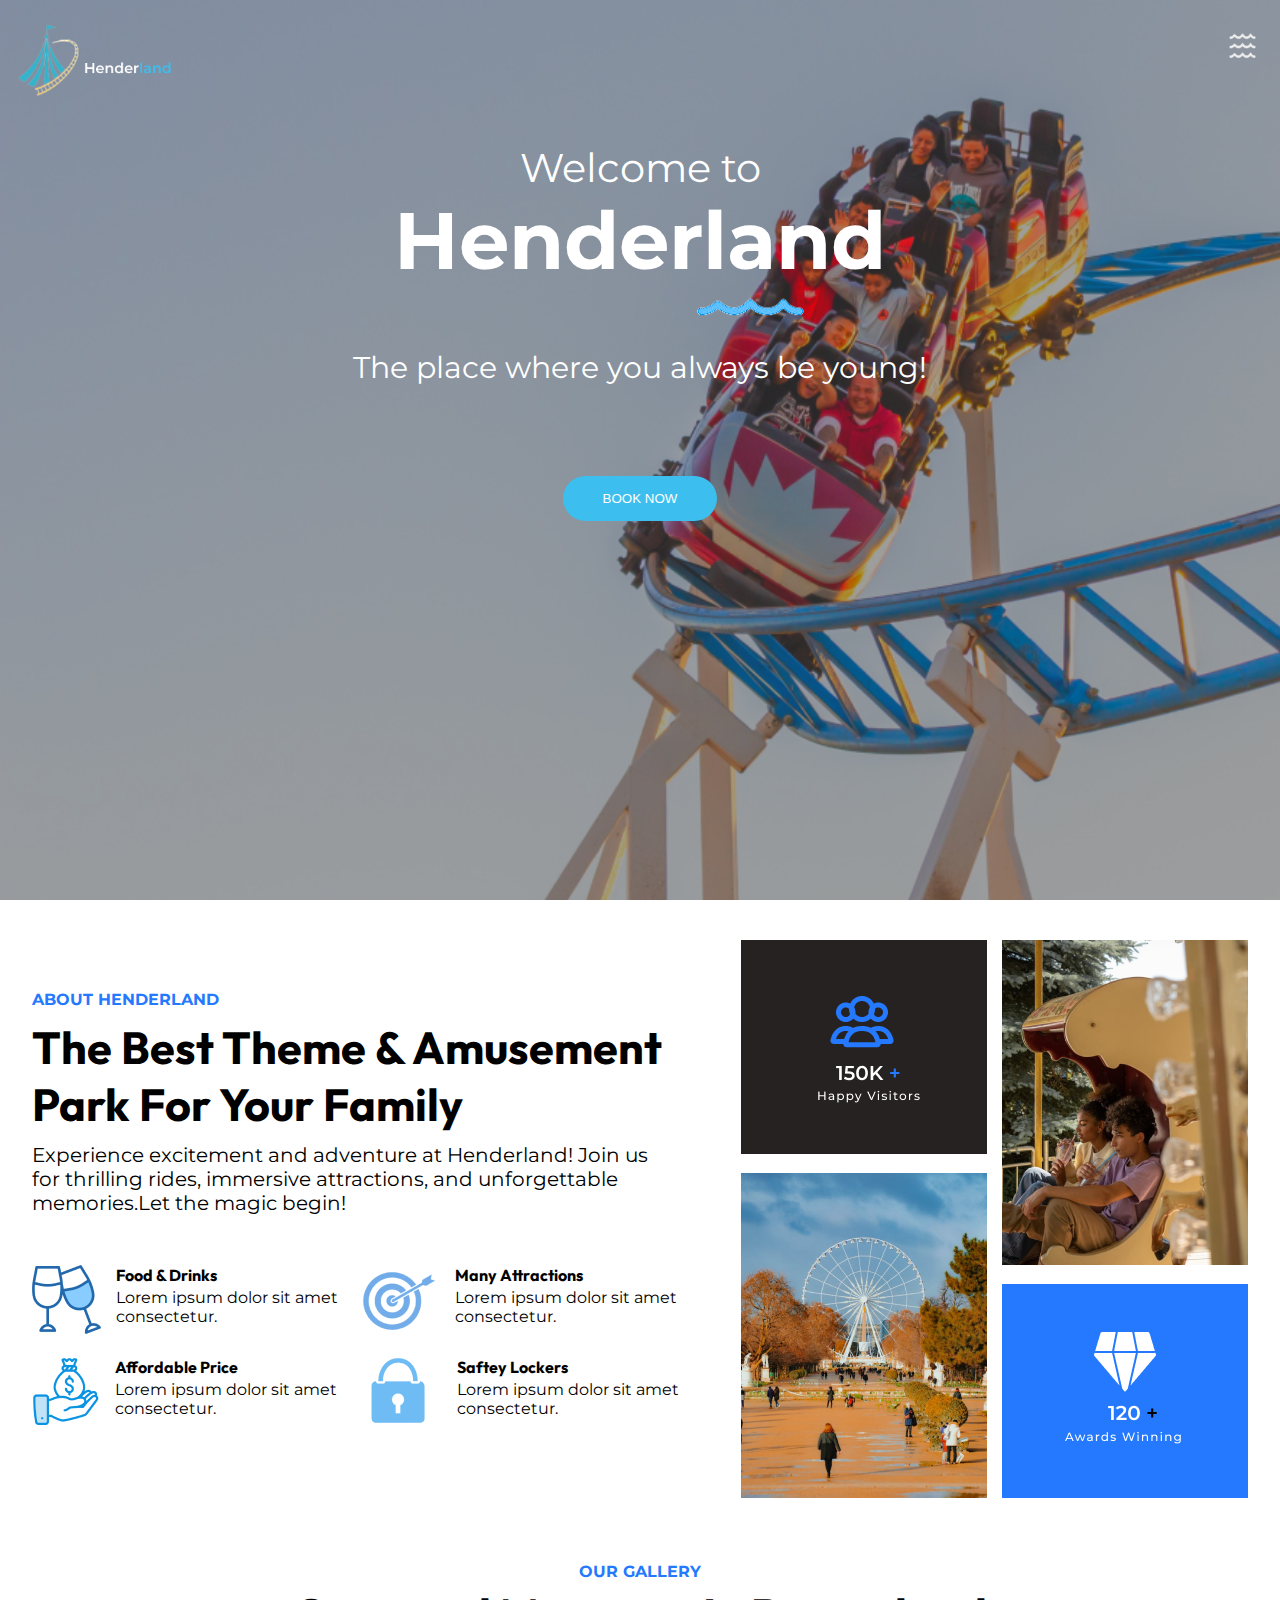
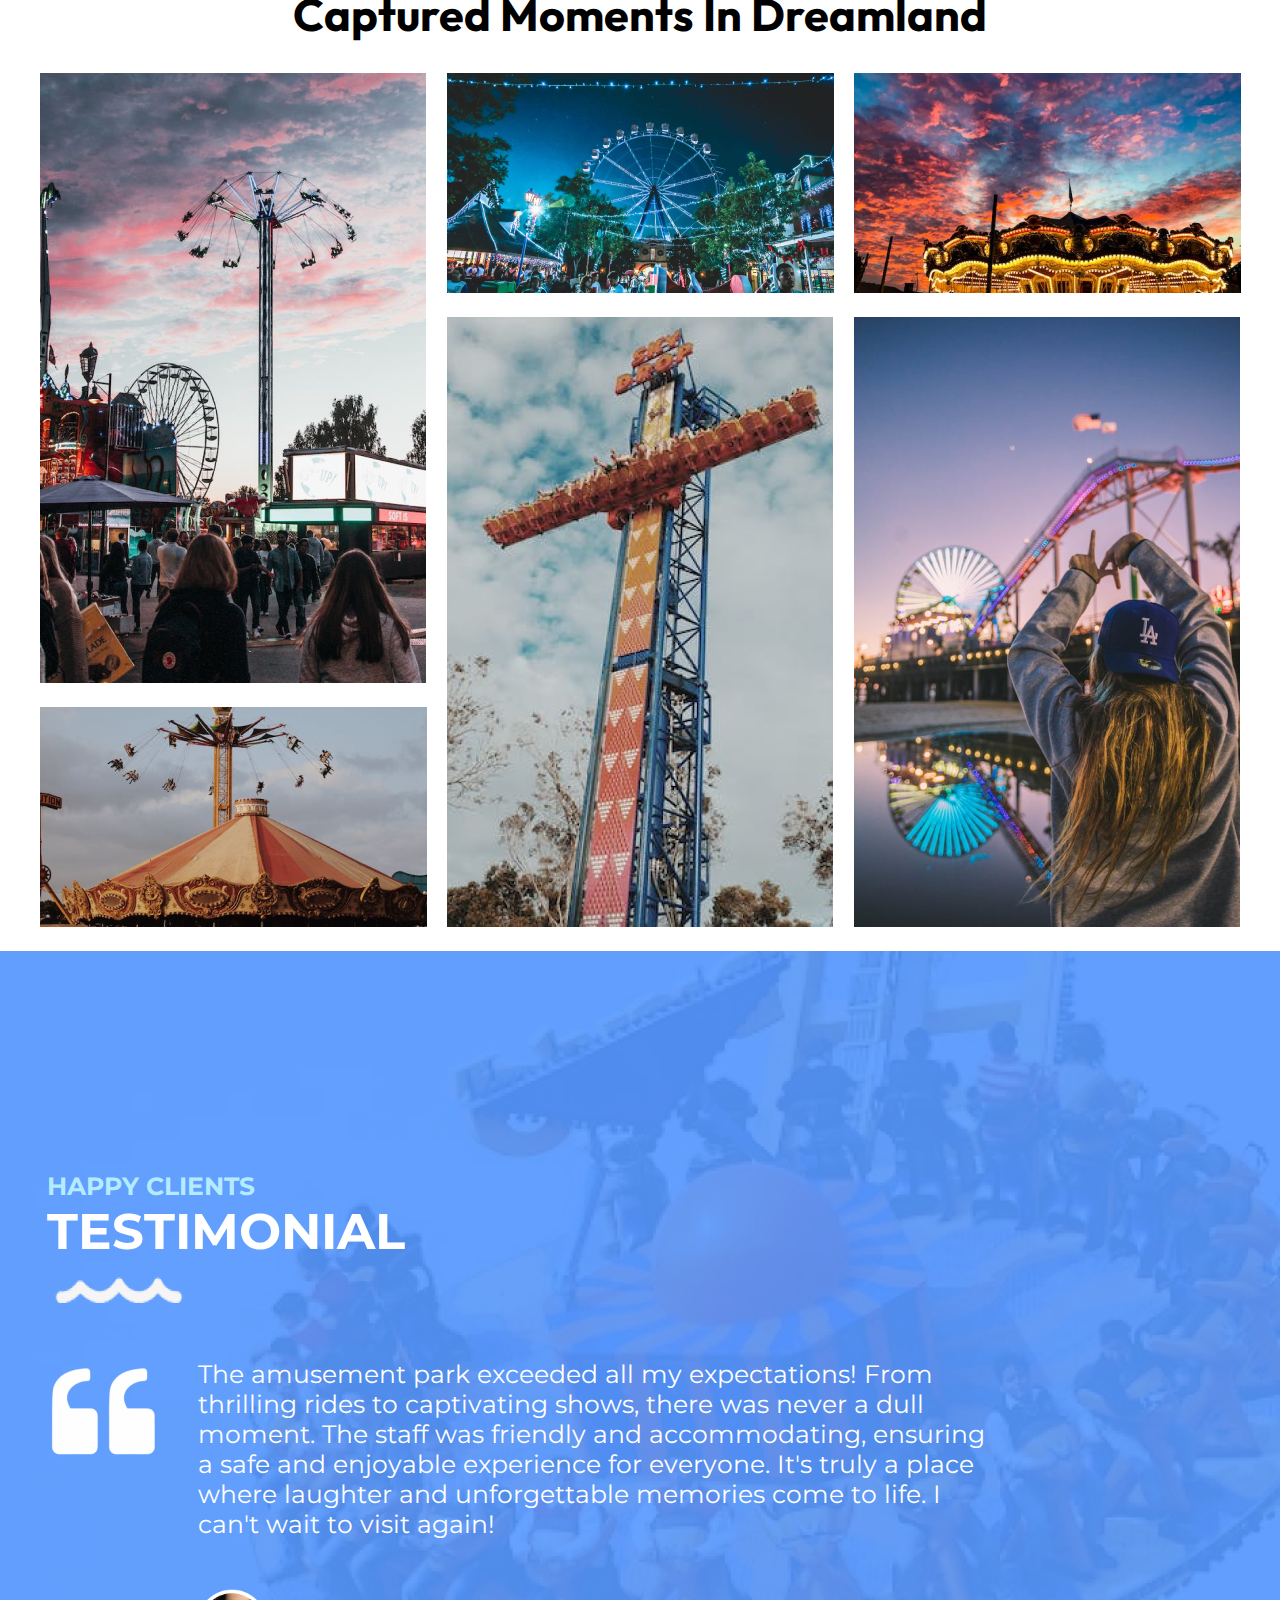
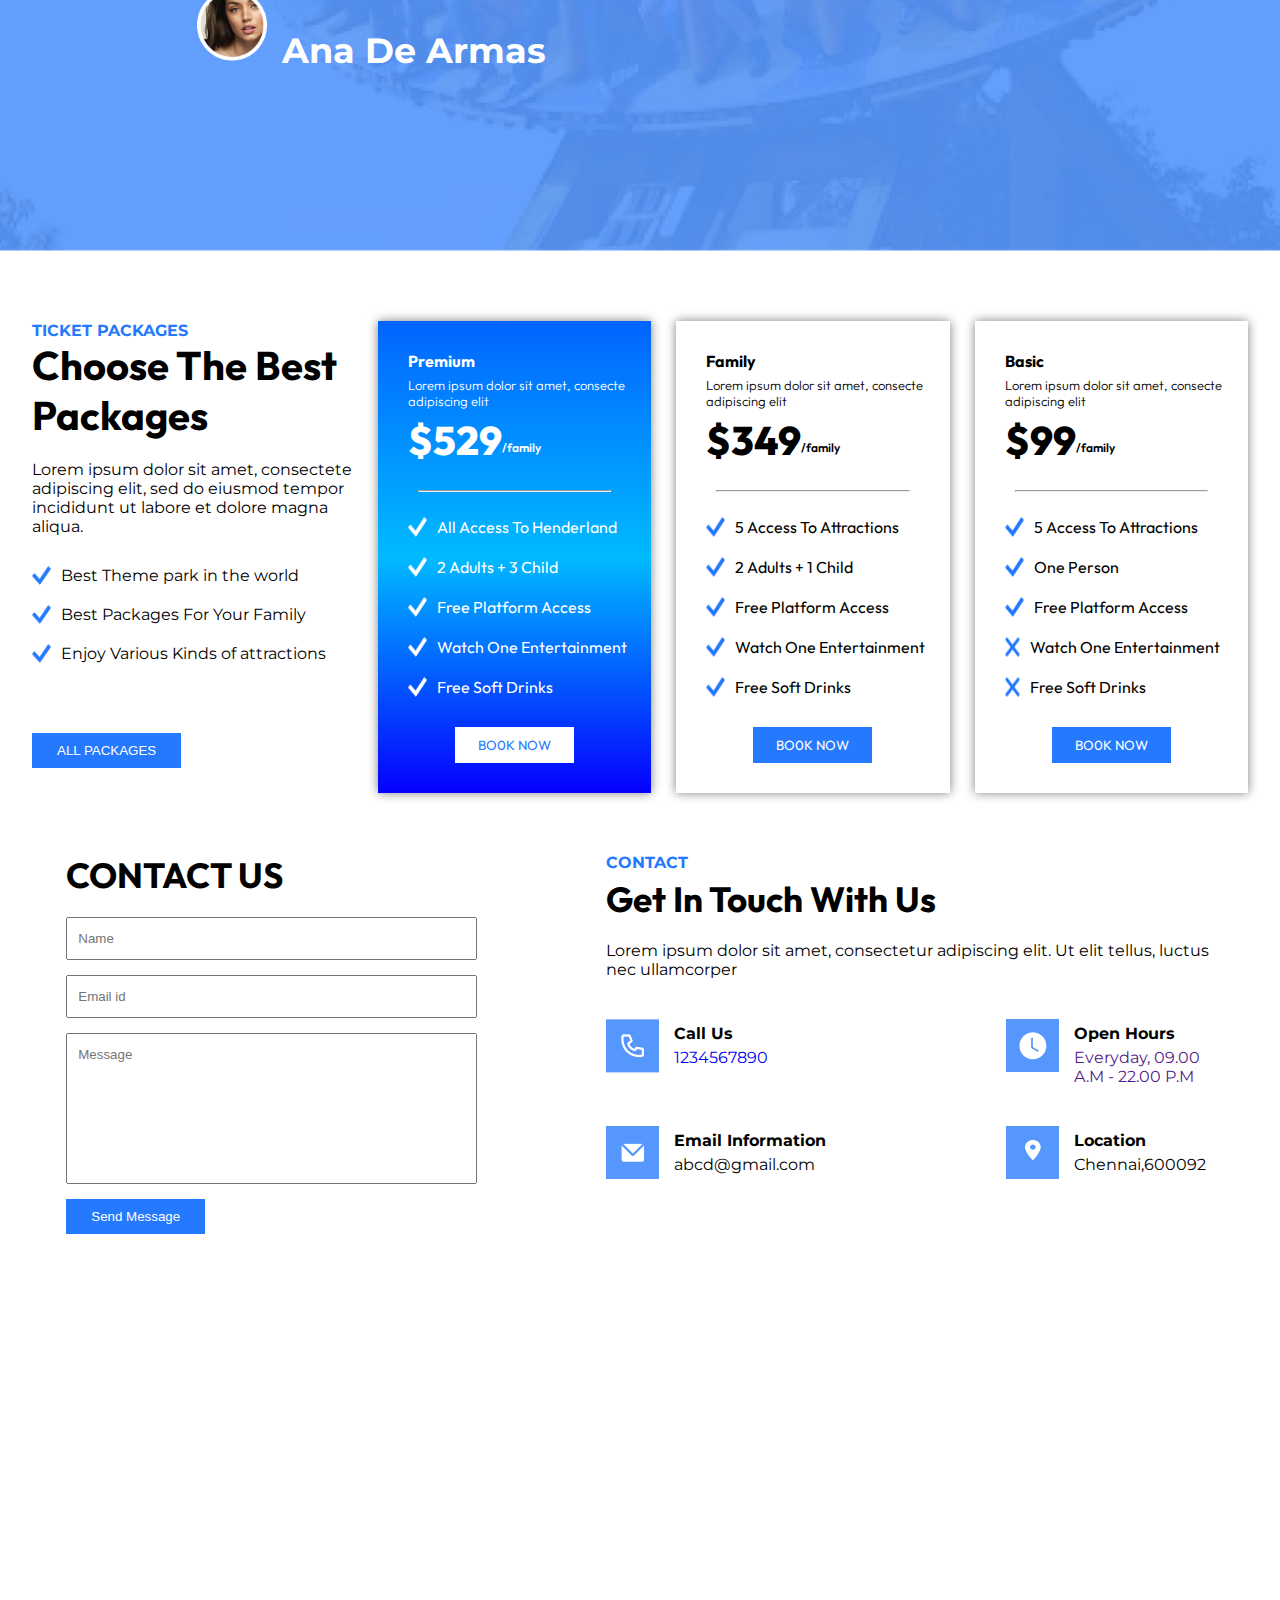
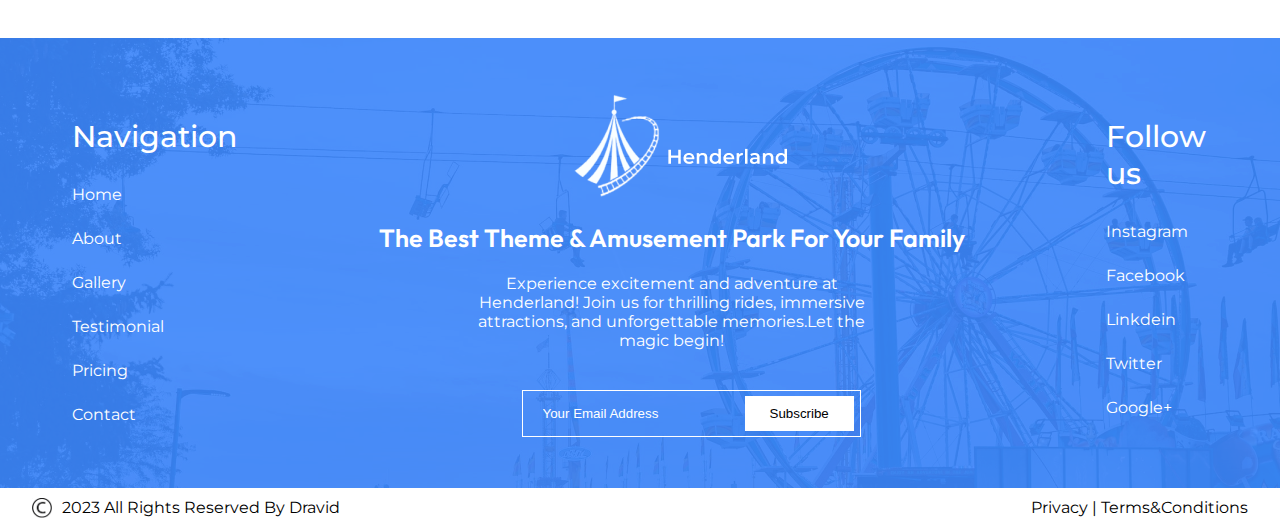
<file: index.html>
<!DOCTYPE html>
<html lang="en">
<head>
    <meta charset="UTF-8">
    <meta name="viewport" content="width=device-width, initial-scale=1.0">
    <title>Henderland</title>
    <link rel="shortcut icon" href="./images/logo.png" type="image/x-icon">
    <link rel="stylesheet" href="./website.css">

</head>
<body>
    <head>
        <div class="bg">
            <div class="header">
                <div class="logo">
                    <img src="./images/logo.png" alt="">
                </div>
                <div class="headericon">
                    <div class="stripes">
                        <img src="./images/stripes.png" alt="">
                        <div class="div">
                            <ul class="firstcontent">
                                <li><a href="">Home</a></li>
                                <li><a href="">About</a></li>
                                <li><a href="">Gallery</a></li>
                                <li><a href="">Testimonial</a></li>
                                <li><a href="">Pricing</a></li>
                                <li><a href="">Contact</a></li>
                            </ul>
                        </div>
                    </div>
                </div>
            </div>
           <div class="headertext">
            <h4>Welcome to</h4>
            <h1>Henderland</h1>
            <img src="./images/blueunderline.png" alt="">
            <h3>The place where you always be young!</h3>
            <div class="headerbutton"><button>BOOK NOW</button></div>
           </div>
        </div> 
    </head>
    <body>
        <section>
            <div class="about">
                <div class="gridlayout">
                    <div class="aboutmain">
                        <div class="abouttext">
                            <h4 class="aboutheadingh4"> ABOUT HENDERLAND</h4>
                            <h2 class="aboutheadingh2">The Best Theme & Amusement Park For Your Family</h2>
                            <p class="aboutheadingp">Experience excitement and adventure at Henderland! Join us for thrilling rides, immersive attractions, and unforgettable memories.Let the magic begin!</p>
                            <div class="aboutlogos">
                                <div class="aboutlogo1">
                                    <img src="./images/aboutlogo1.png" alt="">
                                    <h4>Food & Drinks</h4>
                                    <p>Lorem ipsum dolor sit amet consectetur.</p>
                                </div>
                                <div class="aboutlogo2">
                                    <img src="./images/aboutlogo2.png" alt="">
                                    <h4>Many Attractions</h4>
                                    <p>Lorem ipsum dolor sit amet consectetur.</p>
                                </div>
                                <div class="aboutlogo3">
                                    <img src="./images/aboutlogo3.png" alt="">
                                    <h4>Affordable Price</h4>
                                    <p>Lorem ipsum dolor sit amet consectetur.</p>
                                </div>
                                <div class="aboutlogo4">
                                    <img src="./images/aboutlogo4.png" alt="">
                                    <h4>Saftey Lockers</h4>
                                    <p>Lorem ipsum dolor sit amet consectetur.</p>
                                </div>
                            </div>
                        </div>
                        <div class="aboutimage">
                            <div class="aboutimagep1">
                                <div class="aboutimage1">
                                    <img src="./images/aboutimage1.png" alt="">
                                </div>
                                <div class="aboutimage3">
                                    <img src="./images/aboutimage3.png" alt="">
                                </div>
                            </div>
                             <div class="aboutimagep2"> 
                                <div class="aboutimage2">
                                    <img src="./images/aboutimage2.png" alt="">
                                </div>
                                <div class="aboutimage4">
                                    <img src="./images/aboutimage4.png" alt="">
                                </div>
                             </div>  
                        </div>
                    </div>   
                </div>
            </div>
        </section>
        <section>
            <div class="gallery">
                <div class="gridlayout">
                    <div class="gallerymain">
                        <h4>OUR GALLERY</h4>
                        <h2>Captured Moments In Dreamland</h2>
                    </div>
                    <div class="centering">
                        <div class="galleryimages">
                            <div class="galleryimagep1">
                                <div class="gimage1">
                                    <img src="./images/gimage1.png" alt="">
                                </div>
                                <div class="gimage2">
                                    <img src="./images/gimage2.png" alt="">
                                </div>
                            </div>
                            <div class="galleryimagep2">
                                <div class="gimage3">
                                    <img src="./images/gimage3.png" alt="">
                                </div>
                                <div class="gimage4">
                                    <img src="./images/gimage4.png" alt="">
                                </div>
                            </div> <div class="galleryimagep3">
                                <div class="gimage5">
                                    <img src="./images/gimage5.png" alt="">
                                </div>
                                <div class="gimage6">
                                    <img src="./images/gimage6.png" alt="">
                                </div>
                            </div>
                        </div>
                    </div>
                </div>
            </div>
        </section>
        <section>
            <div class="testimonialbg">
                <div class="gridlayout">
                    <div class="testimonialtext">
                        <h4>HAPPY CLIENTS</h4>
                        <h2>TESTIMONIAL</h2>
                        <img src="./images/whiteunderline.png" alt="">
                        <div class="testimonialflex">
                            <div>
                                <img src="./images/double qourtes.png" alt="">
                            </div>
                            <p>The amusement park exceeded all my expectations! From thrilling rides to captivating shows, there was never a dull moment. The staff was friendly and accommodating, ensuring a safe and enjoyable experience for everyone. It's truly a place where laughter and unforgettable memories come to life. I can't wait to visit again!</p>
                        </div>
                        <div class="profile">
                            <div>
                                <img src="./images/profile.png" alt="">
                            </div>
                            <h4>Ana De Armas</h4>
                        </div>
                    </div>
                </div>  
            </div>
        </section>
        <section>
            <div class="gridlayout">
                <div class="totalcards">
                    <div class="cardinformation">
                        <h4>TICKET PACKAGES</h4>
                        <h3>Choose The Best Packages</h3>
                        <div class="p">
                            <p>Lorem ipsum dolor sit amet, consectete adipiscing elit, sed do eiusmod tempor incididunt ut labore et dolore magna aliqua.</p>
                        </div>
                        <div class="tickntext">
                            <img src="./images/bluetick.png" alt="">
                            <p>Best Theme park in the world</p>
                        </div>
                        <div class="tickntext">
                            <img src="./images/bluetick.png" alt="">
                            <p>Best Packages For Your Family</p>
                        </div>
                        <div class="tickntext">
                            <img src="./images/bluetick.png" alt="">
                            <p>Enjoy Various Kinds of attractions</p>
                        </div>
                        <button>ALL PACKAGES</button>
                    </div>
                    <div class="card1">
                        <h4>Premium</h4>
                        <div class="cardp"> <p>Lorem ipsum dolor sit amet, consecte adipiscing elit</p></div>
                        <div class="price">
                            <h3>$529</h3>
                            <h6>/family</h6>
                        </div>
                        <hr>
                        <div class="tickpadding">
                            <div class="tickntext">
                                <img src="./images/whitetick.png" alt="">
                                <p>All Access To Henderland</p>
                            </div>
                            <div class="tickntext">
                                <img src="./images/whitetick.png" alt="">
                                <p>2 Adults + 3 Child</p>
                            </div>
                            <div class="tickntext">
                                <img src="./images/whitetick.png" alt="">
                                <p>Free Platform Access</p>
                            </div>
                            <div class="tickntext">
                                <img src="./images/whitetick.png" alt="">
                                <p>Watch One Entertainment</p>
                            </div>
                            <div class="tickntext">
                                <img src="./images/whitetick.png" alt="">
                                <p>Free Soft Drinks</p>
                            </div>
                        </div>
                        <div class="button1"><button>BO0K NOW</button></div>
                    </div>
                    <div class="card2">
                        <h4>Family</h4>
                        <div class="cardp"> <p>Lorem ipsum dolor sit amet, consecte adipiscing elit</p></div>
                        <div class="price">
                            <h3>$349</h3>
                            <h6>/family</h6>
                        </div>
                        <hr>
                        <div class="tickpadding">
                            <div class="tickntext">
                                <img src="./images/bluetick.png" alt="">
                                <p>5 Access To Attractions</p>
                            </div>
                            <div class="tickntext">
                                <img src="./images/bluetick.png" alt="">
                                <p>2 Adults + 1 Child</p>
                            </div>
                            <div class="tickntext">
                                <img src="./images/bluetick.png" alt="">
                                <p>Free Platform Access</p>
                            </div>
                            <div class="tickntext">
                                <img src="./images/bluetick.png" alt="">
                                <p>Watch One Entertainment</p>
                            </div>
                            <div class="tickntext">
                                <img src="./images/bluetick.png" alt="">
                                <p>Free Soft Drinks</p>
                            </div>
                        </div>
                        <div class="button2"><button>BO0K NOW</button></div>
                    </div>
                    <div class="card3">
                        <h4>Basic</h4>
                        <div class="cardp"> <p>Lorem ipsum dolor sit amet, consecte adipiscing elit</p></div>
                        <div class="price">
                            <h3>$99</h3>
                            <h6>/family</h6>
                        </div>
                        <hr>
                        <div class="tickpadding">
                            <div class="tickntext">
                                <img src="./images/bluetick.png" alt="">
                                <p>5 Access To Attractions</p>
                            </div>
                            <div class="tickntext">
                                <img src="./images/bluetick.png" alt="">
                                <p>One Person</p>
                            </div>
                            <div class="tickntext">
                                <img src="./images/bluetick.png" alt="">
                                <p>Free Platform Access</p>
                            </div>
                            <div class="tickntext">
                                <img src="./images/wrong.png" alt="">
                                <p>Watch One Entertainment</p>
                            </div>
                            <div class="tickntext">
                                <img src="./images/wrong.png" alt="">
                                <p>Free Soft Drinks</p>
                            </div>
                        </div>
                        <div class="button2"><button>BO0K NOW</button></div>
                    </div>
                </div>
            </div>
        </section>
        <section>
            <div class="contact">
                <div class="gridlayout">
                    <div class="contactflex">
                        <div class="form">
                            <form  class="formtext">
                                <h2>CONTACT US</h2>
                                <div><input type="text" placeholder="Name"></div>
                                <div><input type="text" placeholder="Email id"></div>
                                <div class="message"><input type="text" placeholder="Message"></div>
                                <button>Send Message</button>  
                            </form>
                        </div>
                        <div class="formtext1">
                            <h4>CONTACT</h4>
                            <H2>Get In Touch With Us</H2>
                            <p>Lorem ipsum dolor sit amet, consectetur adipiscing elit. Ut elit tellus, luctus nec ullamcorper</p>
                            <div class="formlogos1">
                                <a href="tel:+911234567890">
                                    <div class="formlogo1">
                                        <div class="formlogo1img">
                                            <img src="./images/call logo.png" alt="">
                                        </div>
                                        <div class="formlogo1text">
                                            <h4>Call Us</h4>
                                            <p>1234567890</p>
                                        </div>
                                    </div>
                                </a>
                                <a href="">
                                    <div class="formlogo2">
                                        <div class="formlogo2img">
                                            <img src="./images/clock logo.png" alt="">
                                        </div>
                                        <div class="formlogo2text">
                                            <h4>Open Hours</h4>
                                            <p>Everyday, 09.00 A.M - 22.00 P.M</p>
                                        </div>
                                    </div>
                                </a>
                            </div>
                            <div class="formlogos">
                                <a href="mailto:abcd@gmail.com">
                                    <div class="formlogo3">
                                        <div class="formlogo3img">
                                            <img src="./images/mail logo.png" alt="">
                                        </div>
                                        <div class="formlogo3text">
                                            <h4>Email Information</h4>
                                            <p>abcd@gmail.com</p>
                                        </div>
                                    </div>
                                </a>
                                <a href="https://goo.gl/maps/8CB75HkfEHa7VD7M8">
                                    <div class="formlogo4">
                                        <div class="formlogo4img">
                                            <img src="./images/locationlogo.png" alt="">
                                        </div>
                                        <div class="formlogo4text">
                                            <h4>Location</h4>
                                            <p>Chennai,600092</p>
                                        </div>
                                    </div>
                                </a>
                            </div>
                        </div>
                    </div>
                </div>
            </div>
        </section>
        <section>
            <div class="map">
                <iframe src="https://www.google.com/maps/embed?pb=!1m18!1m12!1m3!1d3549.400402283301!2d78.03956727412377!3d27.175149548765724!2m3!1f0!2f0!3f0!3m2!1i1024!2i768!4f13.1!3m3!1m2!1s0x39747121d702ff6d%3A0xdd2ae4803f767dde!2sTaj%20Mahal!5e0!3m2!1sen!2sin!4v1693560646422!5m2!1sen!2sin" width="100%" height="350" style="border:0;" allowfullscreen="" loading="lazy" referrerpolicy="no-referrer-when-downgrade"></iframe>            </div>
        </section>
    </body>
    <footer>
        <div class="footerbg">
            <div class="gridlayout">
                <div class="footermain">
                    <div class="navigationitems">
                        <h3>Navigation</h3>
                        <ul>
                            <li><a href="">Home</a></li>
                            <li><a href="">About</a></li>
                            <li><a href="">Gallery</a></li>
                            <li><a href="">Testimonial</a></li>
                            <li><a href="">Pricing</a></li>
                            <li><a href="">Contact</a></li>
                        </ul>
                    </div>
                    <div class="centerfooter">
                        <div class="logocenter">
                            <img src="./images/footerlogo.png" alt="">
                        </div>
                        <h4>The Best Theme & Amusement Park For Your Family</h4>
                        <p>Experience excitement and adventure at Henderland! Join us for thrilling rides, immersive attractions, and unforgettable memories.Let the magic begin!</p>
                       <div class="inputcentering">
                        <div class="subscribe">
                            <input type="text" placeholder="Your Email Address">
                            <button>Subscribe</button>
                        </div>
                       </div>
                    </div>
                    <div class="followitems">
                        <h3>Follow us</h3>
                        <ul>
                            <li>Instagram</li>
                            <li>Facebook</li>
                            <li>Linkdein</li>
                            <li>Twitter</li>
                            <li>Google+</li>
                        </ul>
                    </div>
                </div>
            </div>
        </div>
    </footer>
    <section>
        <div class="gridlayout">
            <div class="credits">
                <div class="creditsleft">
                    <img src="./images/credits.png" alt="">
                    <h4>2023 All Rights Reserved By Dravid</h4>
                </div>
                <h4>Privacy   |   Terms&Conditions</h4>
            </div>
        </div>
    </section>
</body>
</html>
</file>
<file: website.css>
@import url('https://fonts.googleapis.com/css2?family=Montserrat:wght@100;200;300;400;500;700&family=Outfit:wght@300;400;600;800&display=swap');
*{
    margin: 0;
    padding: 0;
}
.bg{
    background: url(./images/BACKGROUND1.png);
    width: 100%;
    height: 100vh;
    background-size: cover;
    
}
.gridlayout{
    margin: auto;
    width: 95%;
}
.header{
    display: flex;
    justify-content: space-between;
    padding: 20px 10px 0px 0px;
}
.logo img{
    width: 175px;
}
.headericon img{
    width: 55px;
    padding: 10px 0px 0px 0px;
}
.headertext{
    padding: 40px 0px;
}
.headertext h1{
    font-family: 'Montserrat', sans-serif;
    color: white;
    text-align: center;
    font-size: 80px;  
}
.headertext h4{
    font-family: 'Montserrat', sans-serif;
    color: white;
    text-align: center;
    font-weight: 400;
    font-size: 40px;
}
.headertext img{
    padding-left: 638px;
}
.headertext h3{
    font-family: 'Montserrat', sans-serif;
    color: white;
    text-align: center;
    font-weight: 400;
    font-size: 30px;
}
.headertext button{
    background-color: #3CBEEE;
    padding: 15px 40px;
    border-radius: 35px;
    margin-top: 90px;
}
.headerbutton{
    display: flex;
    justify-content: center;
}
.discover{

    margin-top: 20px;
}

.div ul li{
    list-style-type: none;
}
.webd{
    font-weight: bolder;
}
.div{
    opacity: 0;
    padding: 10px;
    text-align: center;
    position: absolute;
    right: 80px;
    top: 25px;
}
.stripes:hover .div{
    opacity: 1;
}
.div ul{
    display: flex;
    gap: 25px;
}
.div ul li a{
    font-size: 20px;
    text-decoration: none;
    color: white;
    font-family: 'Outfit', sans-serif;
}
.about{
    margin-top: 40px;
}
.aboutmain{
    display: flex;
}
.aboutimage{
    display: flex;
    gap: 15px;
}
.aboutimage1{
    margin-bottom: 15px;
}
.aboutimage2{
    margin-bottom: 15px;
}
.aboutheadingh4{
    font-family: 'Montserrat', sans-serif;
    color: #2479FF;
    font-weight: bolder;
}
.aboutheadingh2{
    font-family: 'Outfit', sans-serif;
    font-size: 45px;
    width: auto;
    margin-top: 10px;
}
.aboutheadingp{
    font-family: 'Montserrat', sans-serif;
    margin-top: 10px;
    width: 90%;
    font-size: 20px;
}
.aboutlogos{
    display: flex;
    flex-wrap: wrap;
    margin-top: 50px;
}
.aboutlogo1 img{
    float: left;
    padding: 0px 15px 0px 0px;
}
.aboutlogo2 img{
    float: left;
    padding: 0px 15px 0px 0px;
}
.aboutlogo3 img{
    float: left;
    padding: 0px 15px 0px 0px;
}
.aboutlogo4 img{
    float: left;
    padding: 0px 30px 0px 0px;
}
.aboutlogos p{
    font-family: 'Montserrat', sans-serif;
}
.aboutlogos h4{
    font-family: 'Outfit', sans-serif;
    margin-bottom: 3px;
}
.aboutlogo3{
    margin-top: 20px;
}
.aboutlogo4{
    margin-top: 20px;
    margin-left: 10px;
}
.abouttext{
    margin-top: 50px;
}
.gallerymain h4{
    font-family: 'Montserrat', sans-serif;
    color: #2479FF;
    font-weight: bolder;
}
.gallerymain h2{
    font-family: 'Outfit', sans-serif;
    font-size: 45px;
    width: auto;
    margin-top: 5px;
}
.gallerymain{
    text-align: center;
    margin-top: 60px;
}
.galleryimages{
    display: flex;
    gap: 20px;
    margin-top: 30px;
}
.galleryimages img{
    margin-bottom: 20px;
}
.testimonialbg{
    background: url(./images/testimonialbg.png);
    background-position: center;
    background-repeat: no-repeat;
    background-size: cover;
    height: 100vh;
    width: 100%;
    display: flex;
}
.testimonialtext h2{
    font-family: 'Montserrat', sans-serif;
    color: white;
    font-size: 50px;
    padding: 0px 0px 0px 15px;
}
.testimonialtext h4{
    font-family: 'Montserrat', sans-serif;
    color: #B5EBFF;
    font-size: 25px;
    padding: 40px 0px 0px 15px;
}
.testimonialtext img{
    padding-left: 20px;
}
.testimonialflex img{
    padding: 20px 0px 0px 18px;
}
.testimonialflex{
    display: flex;
    padding: 30px 0px;
}
.testimonialflex p{
    font-family: 'Montserrat', sans-serif;
    color: white;
    padding: 15px 0px 0px 40px;
    font-size: 25px;
    width: 65%;
}
.profile{
    display: flex;
    padding: 20px 0px 0px 145px;
}
.profile h4{
    color: white;
    font-size: 35px;
}
.profile img{
    width: 70px;
}
.totalcards{
    display: flex;
    margin-top: 70px;
    gap: 25px;
}
.tickntext{
    display: flex;
    gap: 10px;
    margin-bottom: 20px;
}
.price{
    display: flex;
    padding: 6px 0px 25px 30px;
}
.price h3{
    font-size: 40px;
    font-weight: 800;
}
.price h6{
    font-weight: 600;
    font-size: 12px;
    margin-top: 25px;
}
.cardinformation{
    width: 27%;
}
.p p{
    margin-bottom: 30px;
    margin-top: 20px;
}
.cardinformation h4{
    font-family: 'Montserrat', sans-serif;
    color: #2479FF; 
}
.cardinformation h3{
    font-family: 'Outfit', sans-serif;
    font-size: 40px;
}
.cardinformation p{
    font-family: 'Montserrat', sans-serif;
}
.tickpadding{
    padding: 25px 0px 0px 30px;
}
.cardinformation button{
    margin-top: 50px;
}
.card1{
    width: 23%;
    background-image: linear-gradient(to top,#0500FF,#00BAFF,#0264FF);
    box-shadow: 0px 0px 10px 0px grey;
}
.card1 h4{
    font-family: 'Outfit', sans-serif;
    padding: 30px 0px 0px 30px;
    color: white;
}
.card1 p{
    font-family: 'Outfit', sans-serif;
    color: white;
}
.card1 hr{
    width: 70%;
    margin: auto;
}
.card1 h3{
    font-family: 'Outfit', sans-serif;
    color: white;
}.card1 h6{
    font-family: 'Outfit', sans-serif;
    color: white;
}
.button1{
    display: flex;
    justify-content: center;
}
.button1 button{
    background-color: white;
    color: #2479FF;
    padding: 10px 23px;
    font-family: 'Outfit', sans-serif;
    margin: 10px 0px 30px 0px;
}
.cardp p{
    padding: 6px 0px 0px 30px;
    font-weight: 300 ;
    font-size: small;
    width: 80%;
}
.card2{
    width: 23%;
    box-shadow: 0px 0px 10px 0px grey;
}
.card2 h4{
    font-family: 'Outfit', sans-serif;
    padding: 30px 0px 0px 30px;
}
.card2 p{
    font-family: 'Outfit', sans-serif;
}
.card2 hr{
    width: 70%;
    margin: auto;
}
.card2 h3{
    font-family: 'Outfit', sans-serif;
}.card2 h6{
    font-family: 'Outfit', sans-serif;
}
.button2{
    display: flex;
    justify-content: center;
}
.button2 button{
    background-color: #2479FF;
    color: white;
    padding: 10px 23px;
    font-family: 'Outfit', sans-serif;
    margin: 10px 0px 30px 0px;
}
.card3{
    width: 23%;
    box-shadow: 0px 0px 10px 0px grey;
}
.card3 h4{
    font-family: 'Outfit', sans-serif;
    padding: 30px 0px 0px 30px;
}
.card3 p{
    font-family: 'Outfit', sans-serif;
}
.card3 hr{
    width: 70%;
    margin: auto;
}
.card3 h3{
    font-family: 'Outfit', sans-serif;
}.card3 h6{
    font-family: 'Outfit', sans-serif;
}
.button2{
    display: flex;
    justify-content: center;
}
.button2 button{
    background-color: #2479FF;
    color: white;
    padding: 10px 23px;
    font-family: 'Outfit', sans-serif;
    margin: 10px 0px 30px 0px;
}
.contact{
    margin-top: 60px
}
.formtext1 a{
    text-decoration: none;
}
.formlogos p{
    color: black;
}
.formtext h2{
    font-family: 'Outfit', sans-serif;
    font-size: 35px;
    margin-bottom: 20px;
}
.formtext1 h2{
    font-family: 'Outfit', sans-serif;
    font-size: 35px;
    margin-bottom: 20px;
}
.formtext1 h4{
    font-family: 'Montserrat', sans-serif;
    color: #2479FF;
    font-weight: bolder;
    margin-bottom: 5px;
}
.formtext1 p{
    font-family: 'Montserrat', sans-serif;
}
input{
    padding: 12px 220px 12px 10px;
    margin-bottom: 15px;
}
.message input{
    padding: 12px 220px 120px 10px;
    margin-bottom: 15px;
}
button{
    padding: 10px 25px;
    background-color: #2479FF;
    border: 0;
    color: white;
}
.contactflex{
    display: flex;
    gap: 60px;
    justify-content: space-around;
}
.formtext1{
    margin: 0px;
    width: 50%;
}
.formlogos{
    display: flex;
    gap: 180px;
    margin-top: 40px;
}
.formlogos1{
    display: flex;
    gap: 238px;
    margin-top: 40px;
}
.formlogo1{
    display: flex;
    gap: 15px;
}
.formlogo1text{
    margin-top: 5px;
}
.formlogo2{
    display: flex;
    gap: 15px;
}
.formlogo2text{
    margin-top: 5px;
}
.formlogo3{
    display: flex;
    gap: 15px;
}
.formlogo3text{
    margin-top: 5px;
}
.formlogo4{
    display: flex;
    gap: 15px;
}
.formlogo4text{
    margin-top: 5px;
}
/* .formlogo4{
    margin-right: 120px;
    margin-top: 50px;
} */
/* .formlogo3{
    margin-top: 50px;
} */
.formlogo1text h4{
    color: black;
}
.formlogo2text h4{
    color: black;
}
.formlogo3text h4{
    color: black;
}
.formlogo4text h4{
    color: black;
}
.map iframe{
    margin-top: 50px;
}
.footerbg{
    background: url(./images/fotter\ bg.png);
    width: 100%;
    height: 450px;
    background-size: cover;
    background-repeat: no-repeat;
}
.footermain{
    display: flex;
    justify-content: space-between;
}
.navigationitems{
    padding: 80px 0px 0px 40px;
}
.navigationitems h3{
    font-size: 30px;
    font-weight: 500;
    font-family: 'Montserrat', sans-serif;
    color: white;
    margin-bottom: 30px;
}
.navigationitems ul li{
    list-style: none;
    margin-bottom: 25px;
}
.navigationitems ul li a{
    text-decoration: none;
    color: white;
    font-family: 'Montserrat', sans-serif;
}
.logocenter{
    display: flex;
    justify-content: center;
}
.centerfooter{
    margin-top: 50px;
}
.centerfooter h4{
    text-align: center;
    font-family: 'Outfit', sans-serif;
    font-weight: 600;
    margin-top: 20px;
    color: white;
    font-size: 25px
}
.centerfooter p{
    text-align: center;
    font-family: 'Montserrat', sans-serif;
    width: 50%;
    margin: auto;
    margin-top: 20px;
    color: white;
}
.followitems ul li{
    list-style: none;
}
.followitems{
    padding: 80px 40px 0px 0px;
}
.followitems h3{
    font-size: 30px;
    font-weight: 500;
    font-family: 'Montserrat', sans-serif;
    color: white;
    margin-bottom: 30px;
}
.followitems ul li{
    list-style: none;
    color: white;
    font-family: 'Montserrat', sans-serif;
    margin-bottom: 25px;
}
.centerfooter input{
    background-color: transparent;
    padding: 15px 140px 15px 20px;
    border: 1px solid white;
}
.centerfooter button{
    color: black;
    background-color: white;
    position: relative;
    left: -120px;
}
.subscribe ::placeholder{
    color: white;
}
.subscribe{
    padding: 40px 0px 0px 152px;
}
.inputcentering{
    display: flex;
    justify-content: center;
}
.credits{
    display: flex;
    justify-content: space-between;
    margin: 10px 0px;
}
.credits h4{
    font-family: 'Montserrat', sans-serif;
    font-weight: 400;
}
.creditsleft{
    display: flex;
    gap: 10px;
}
.creditsleft img{
    width: 20px;
}
.centering{
    display: flex;
    justify-content: center;
}




@media screen and (max-width:500px){
    .headertext,.aboutmain,.galleryimages,.aboutimage,.contactflex,.footermain,.subscribe,.totalcards,.testimonialflex{
        display: block;
    }
    .bg{
        height: auto;
        width: auto;
    }
    .headertext h1{
        font-size: 57px;
    }
    .headertext h4 {
        font-size: 30px;
    }
    .headertext img {
        padding-left: 82px;
    }
    .headertext h3{
        font-size: 21px;
    }
    .aboutimage1 img{
        margin-top: 20px;
        width: 100%;
    }
    .aboutimage2 img{
        width: 100%;
    }
    .aboutimage3 img{
        margin-top: 20px;
        width: 100%;
    }
    .aboutimage4 img{
        width: 100%;
    }
    .footerbg{
        height: auto;
    }
    .testimonialbg{
        height: 1050px;
        background-size: cover;
    }
    .subscribe{
        padding:  20px 0px 0px 20px
    }
    .followitems{
        padding: 0px 0px 20px 0px;
        text-align: center;
    }
    .navigationitems{
        padding: 20px 0px 0px 0px;
        text-align: center
    }
    .centerfooter button{
        left: 208px;
        top: -55px;
    }
    .cardinformation{
        width: 100%;
        margin-top: 30px;
    }
    .card1{
        width: 100%;
        margin-top: 30px;
    }
    .card2{
        width: 100%;
        margin-top: 30px;
    }
    .card3{
        width: 100%;
        margin-top: 30px;
    }
    .formtext1{
        width: 100%;
        margin-top: 30px;
    }
    .formlogo2{
        margin-top: 40px; 
    }
    input{
        padding: 12px 202px 12px 10px;
    }
    .message input{
        padding: 12px 202px 120px 10px;
    }
    .profile{
        padding: 0px;
    }
    .testimonialtext h4 {
         padding: 10px 0px 0px 15px;;
    }
}





@media screen (min-width:700px) and (max-width:850px){

    
}
</file>
